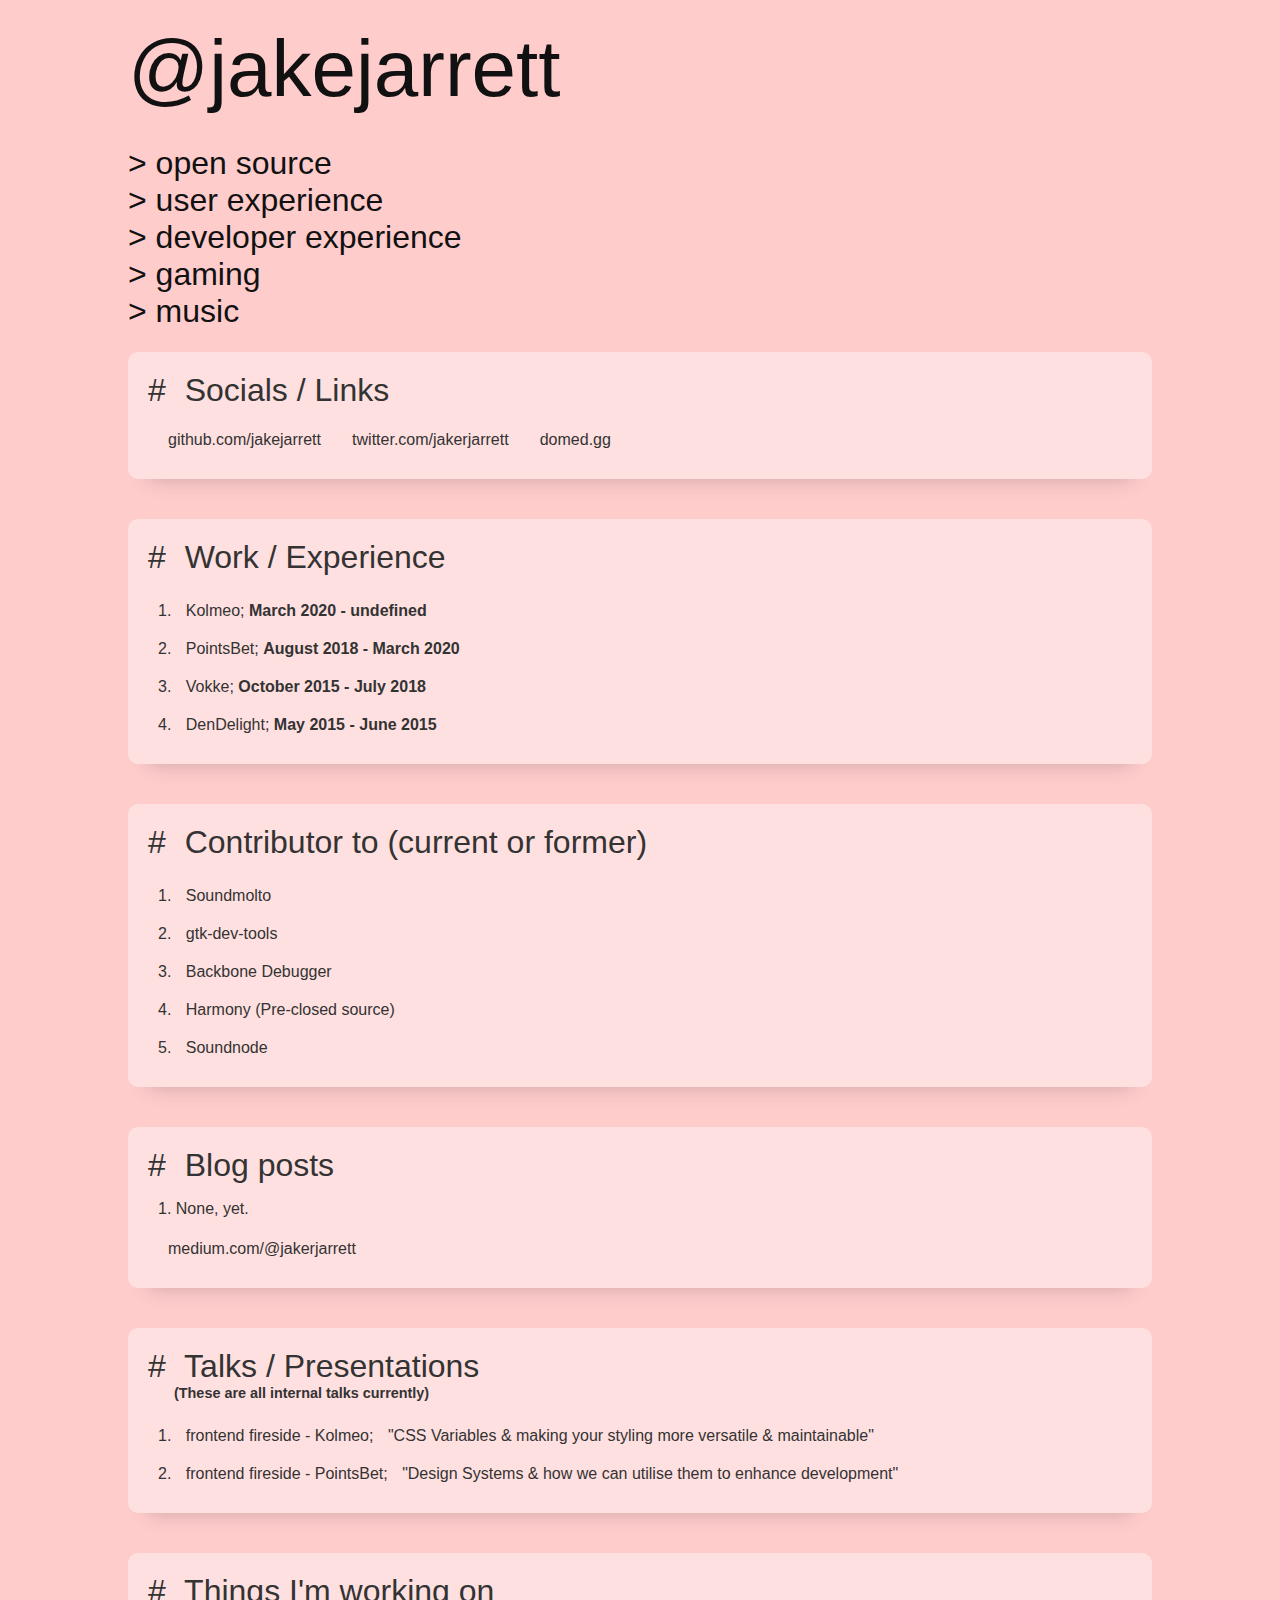
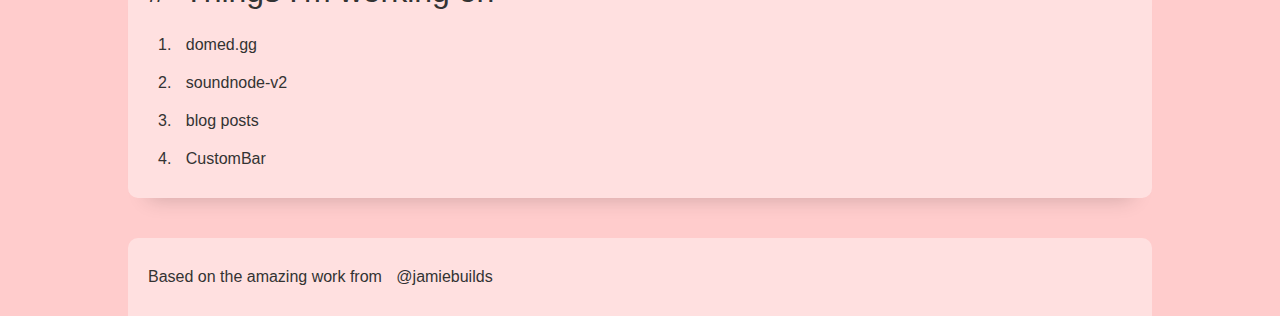
<file: index.html>
<!doctype html>
<html lang="en">

<head>
    <title>personal site of jake jarrett</title>
    <meta name="apple-mobile-web-app-capable" content="yes">
    <link rel="stylesheet" href="index.css" />
</head>

<body>
    <header>
        <h1>@jakejarrett</h1>
        <ul>
            <li>open source</li>
            <li>user experience</li>
            <li>developer experience</li>
            <li>gaming</li>
            <li>music</li>
        </ul>
    </header>

    <section id="social">
        <h2>
            <a class="ref" href="#socials">#</a>
            Socials / Links
        </h2>
        <section>
            <a target="_blank" rel="noopener" class="inline-block" href="https://github.com/jakejarrett">github.com/jakejarrett</a>
            <a target="_blank" rel="noopener" class="inline-block" href="https://twitter.com/jakerjarrett">twitter.com/jakerjarrett</a>
            <a target="_blank" rel="noopener" class="inline-block" href="https://domed.gg">domed.gg</a>
        </section>
    </section>

    <section id="work">
        <h2>
            <a class="ref" href="#work">#</a>
            Work / Experience
        </h2>
        <section>

            <ol>
                <li><p class="inline-block pad-10">Kolmeo; <b>March 2020 - undefined</b></p></li>
                <li><p class="inline-block pad-10">PointsBet; <b>August 2018 - March 2020</b></p></li>
                <li><p class="inline-block pad-10">Vokke; <b>October 2015 - July 2018</b></p></li>
                <li><p class="inline-block pad-10">DenDelight; <b>May 2015 - June 2015</b></p></li>
            </ol>
        </section>
    </section>

    <section id="contributions">
        <h2>
            <a class="ref" href="#contributions">#</a>
            Contributor to (current or former)
        </h2>
        <section>
            <ol>
                <li><a target="_blank" rel="noopener" class="inline-block" href="https://github.com/Soundmolto">Soundmolto</a></li>
                <li><a target="_blank" rel="noopener" class="inline-block" href="https://github.com/gtk-dev-tools">gtk-dev-tools</a></li>
                <li><a target="_blank" rel="noopener" class="inline-block" href="https://github.com/Maluen/Backbone-Debugger">Backbone Debugger</a></li>
                <li><a target="_blank" rel="noopener" class="inline-block" href="https://github.com/vincelwt/harmony">Harmony (Pre-closed source)</a></li>
                <li><a target="_blank" rel="noopener" class="inline-block" href="https://github.com/Soundnode/soundnode-app">Soundnode</a></li>
            </ol>
        </section>
    </section>

    <section id="written">
        <h2>
            <a class="ref" href="#written">#</a>
            Blog posts
        </h2>
        <section>
            <ol>
                <li>None, yet.</li>
            </ol>
            <a target="_blank" rel="noopener" class="inline-block" href="https://medium.com/@jakerjarrett">medium.com/@jakerjarrett</a>
        </section>
    </section>

    <section id="talks">
        <h2>
            <a class="ref" href="#talks">#</a>
            Talks / Presentations
        </h2>
        <section>
            <p>(These are all internal talks currently)</p>
            <ol>
                <li><p class="inline-block pad-10">frontend fireside - Kolmeo; <a target="inline-block" href="https://github.com/jakejarrett/blog-posts/blob/master/2020/kolmeo-css-vars-demo.html">"CSS Variables & making your styling more versatile & maintainable"</a></p></li>
                <li><p class="inline-block pad-10">frontend fireside - PointsBet; <a target="_blank" rel="noopener" href="https://github.com/jakejarrett/blog-posts/blob/master/2019/pointsbet-design.md">"Design Systems & how we can utilise them to enhance development"</a></p></li>
            </ol>
        </section>
    </section>

    <section id="working-on">
        <h2>
            <a class="ref" href="#code">#</a>
            Things I'm working on
        </h2>
        <section>
            <ol>
                <li><a target="_blank" rel="noopener" class="inline-block" href="https://domed.gg">domed.gg</a></li>
                <li><a target="_blank" rel="noopener" class="inline-block" href="https://github.com/jakejarrett/soundnode-v2">soundnode-v2</a></li>
                <li><a target="_blank" rel="noopener" class="inline-block" href="https://medium.com/@jakerjarrett">blog posts</a></li>
                <li><a target="_blank" rel="noopener" class="inline-block" href="https://github.com/jakejarrett/CustomBar">CustomBar</a></li>
            </ol>
        </section>
    </section>

    <footer>
        <p>
            Based on the amazing work from <a class="inline-block" href="https://github.com/jamiebuilds/jamie.build">@jamiebuilds</a>
        </p>
    </footer>
</body>

</html>
</file>
<file: index.css>
@media screen {
    :root {
        --generic-margin-horizontal: 10vw;
    }

    body {
        font-family: -apple-system, BlinkMacSystemFont, 'Segoe UI', Roboto, Oxygen, Ubuntu, Cantarell, 'Open Sans', 'Helvetica Neue', sans-serif;
        font-size: 1em;

        background: #ffcccc;
        color: #333333;
        -webkit-font-smoothing: antialiased;
        font-feature-settings: "liga"off;
        overflow-x: hidden;
        margin: 0 var(--generic-margin-horizontal);
    }

    h1,
    h2 {
        font-size: 2rem;
        font-weight: normal;
    }

    ul,
    ol {
        list-style-position: inside;
        padding-left: 0;
        font-size: 1rem;
    }

    li ul,
    li ol {
        padding-left: 3ch;
    }

    li ol {
        list-style-type: lower-alpha;
    }

    li li ol {
        list-style-type: lower-roman;
    }

    a {
        color: #333333;
        text-decoration: none;
        cursor: pointer;
        padding: 10px;
    }

    .inline-block {
        display: inline-block;
        font-size: 1rem;
    }

    li p.inline-block {
        font-weight: normal;
        margin: 0;
    }

    .pad-10 {
        padding: 10px;
    }

    a:hover,
    a:focus {
        background: white;
        color: #111;
        outline: none;
    }

    header {
        margin: 2.5vh 0;
        text-transform: lowercase;
        color: #111;
    }

    header h1 {
        margin: 0 0 30px 0;
        font-size: 5rem;
    }

    header ul li {
        margin: 0;
        font-size: 2rem;
        list-style-type: "> ";
    }

    section {
        padding: 20px 10px;
        border-radius: 10px;
        margin: 0 0 40px 0;
        background: rgba(255, 255, 255, 0.4);
        box-shadow: 0 20px 20px -20px rgba(0, 0, 0, 0.2);
    }

    section h2, section p {
        margin:0;
    }

    section ol {
        margin-bottom:0;
    }

    section section {
        background: transparent;
        padding: 0;
        margin: 0;
        margin-left: 20px;
        box-shadow: none;
    }

    section p {
        font-size: 0.9rem;
        font-weight: bold;
        margin-left: 1rem;
    }

    footer {
        font-size: 1rem;
        padding: 20px;
        background: rgba(255, 255, 255, 0.4);
        border-radius: 10px 10px 0 0;
        margin-top: 40px;
    }

    footer p {
        margin: 0;
    }

}


@media screen and (max-width: 800px) {
    header h1 {
        font-size: 3rem;
    }
    header p {
        font-size: 1.5rem;
    }
}

@media screen and (min-width: 600px) {
    body {
        font-size: 1.5em;
    }
}

@media screen and (min-width: 800px) {
    body {
        font-size: 2.0em;
    }
}

@media screen and (min-width: 1000px) {
    body {
        font-size: 2.5em;
    }
}

@media print {
    body {
        font: 0.8em/1.5 "Helvetica Neue", Helvetica, Arial, sans-serif;
    }

    header h1 {
        margin-bottom: 0;
    }

    header p {
        margin-top: 0;
        font-size: 1.2em;
    }

    section {
        page-break-before: auto;
        page-break-inside: avoid;
        page-break-after: auto;
    }

    section ol a {
        text-decoration: none;
        color: inherit;
    }

    section ol a::after {
        content: attr(href);
        margin-left: 0.2em;
        text-decoration: underline;
    }

    li ol {
        list-style-type: lower-alpha;
    }

    li li ol {
        list-style-type: lower-roman;
    }

    h2 {
        margin-bottom: 0;
    }

    h2+p {
        margin-top: 0;
        font-size: 0.8em;
    }

    .ref {
        display: none;
    }

    .screen {
        display: none;
    }

    footer {
        display: none;
    }
}
</file>
